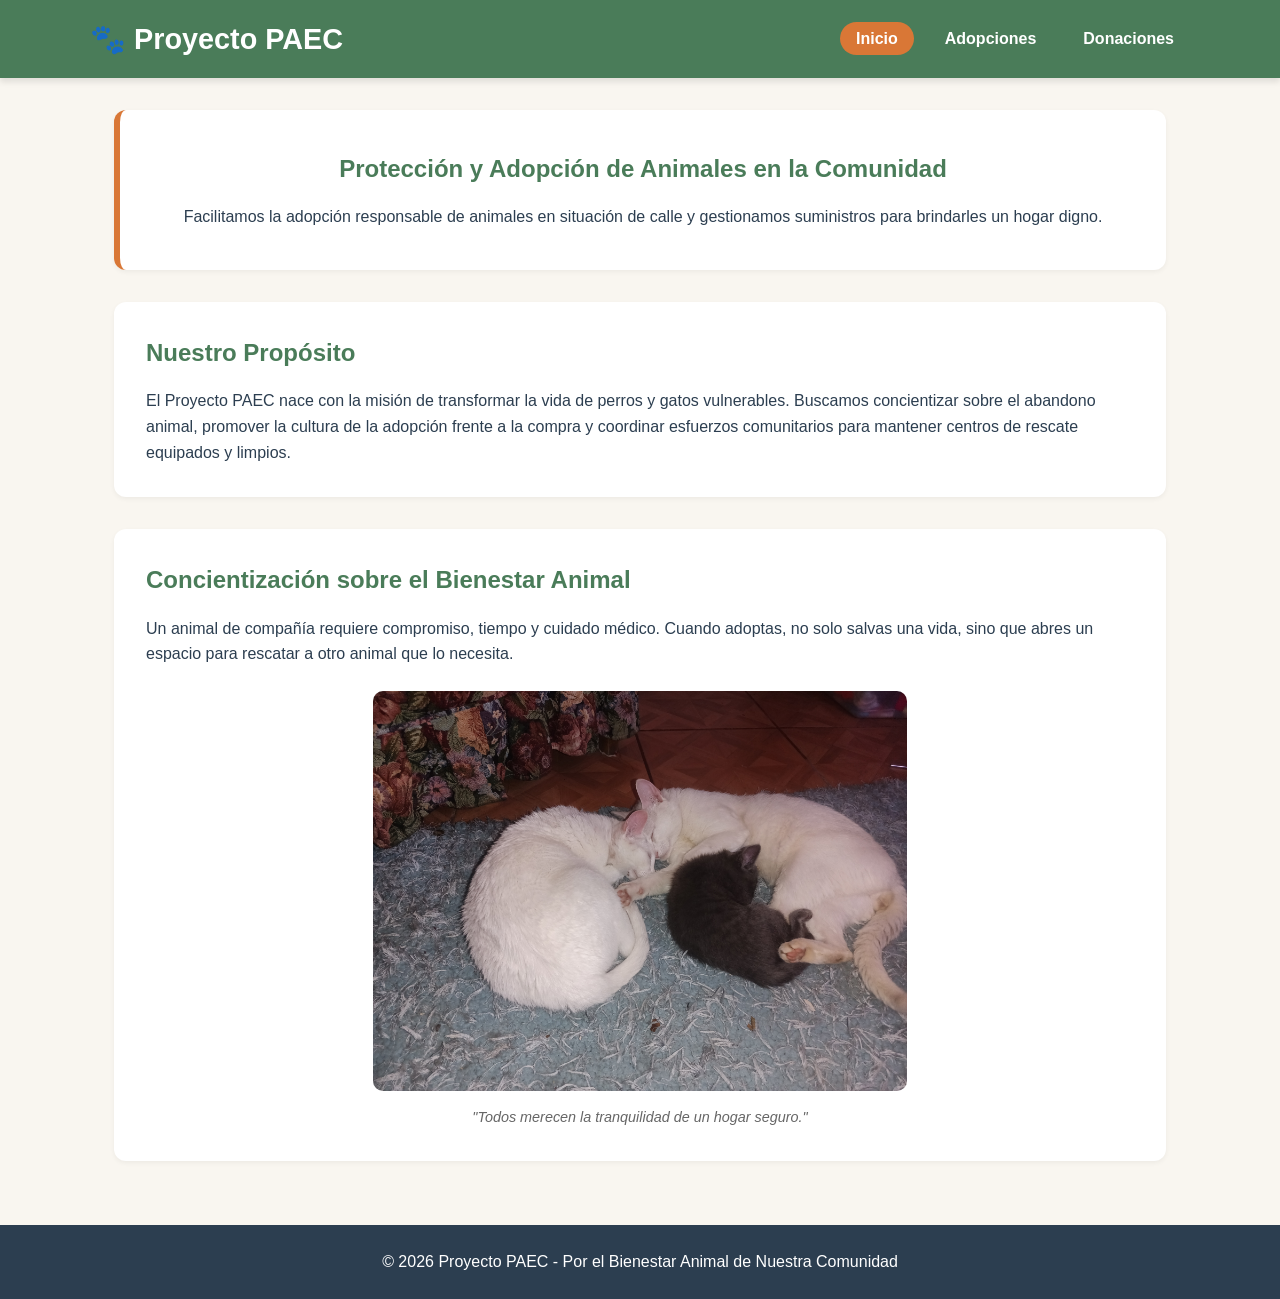
<file: index.html>
<!DOCTYPE html>
<html lang="es">
<head>
    <meta charset="UTF-8">
    <meta name="viewport" content="width=device-width, initial-scale=1.0">
    <title>Inicio - Proyecto PAEC</title>
    <!-- Enlace a la hoja de estilos CSS -->
    <link rel="stylesheet" href="estilo.css">
</head>
<body>

    <!-- Encabezado Principal y Menú de Navegación -->
    <header>
        <div class="header-container">
            <div class="logo">
                <h1>🐾 Proyecto PAEC</h1>
            </div>
            <nav>
                <ul>
                    <li><a href="index.html" class="active">Inicio</a></li>
                    <li><a href="adopciones.html">Adopciones</a></li>
                    <li><a href="donaciones.html">Donaciones</a></li>
                </ul>
            </nav>
        </div>
    </header>

    <!-- Contenido Principal -->
    <main>
        <!-- Presentación Principal -->
        <section class="hero">
            <h2>Protección y Adopción de Animales en la Comunidad</h2>
            <p>Facilitamos la adopción responsable de animales en situación de calle y gestionamos suministros para brindarles un hogar digno.</p>
        </section>

        <!-- Propósito del Proyecto PAEC -->
        <section class="info-section">
            <h2>Nuestro Propósito</h2>
            <p>El Proyecto PAEC nace con la misión de transformar la vida de perros y gatos vulnerables. Buscamos concientizar sobre el abandono animal, promover la cultura de la adopción frente a la compra y coordinar esfuerzos comunitarios para mantener centros de rescate equipados y limpios.</p>
        </section>

        <!-- Mensaje de Concientización e Imagen -->
        <section class="info-section">
            <h2>Concientización sobre el Bienestar Animal</h2>
            <p>Un animal de compañía requiere compromiso, tiempo y cuidado médico. Cuando adoptas, no solo salvas una vida, sino que abres un espacio para rescatar a otro animal que lo necesita.</p>
            <div style="text-align: center; margin-top: 1.5rem;">
                <img src="img/gatos_familia.jpg" alt="Familia de gatos rescatados descansando juntos" style="max-width: 100%; height: auto; border-radius: 10px; max-height: 400px; object-fit: cover;">
                <p style="font-size: 0.9rem; color: #666; margin-top: 0.5rem;"><em>"Todos merecen la tranquilidad de un hogar seguro."</em></p>
            </div>
        </section>
    </main>

    <!-- Pie de Página -->
    <footer>
        <p>&copy; 2026 Proyecto PAEC - Por el Bienestar Animal de Nuestra Comunidad</p>
    </footer>

</body>
</html>
</file>
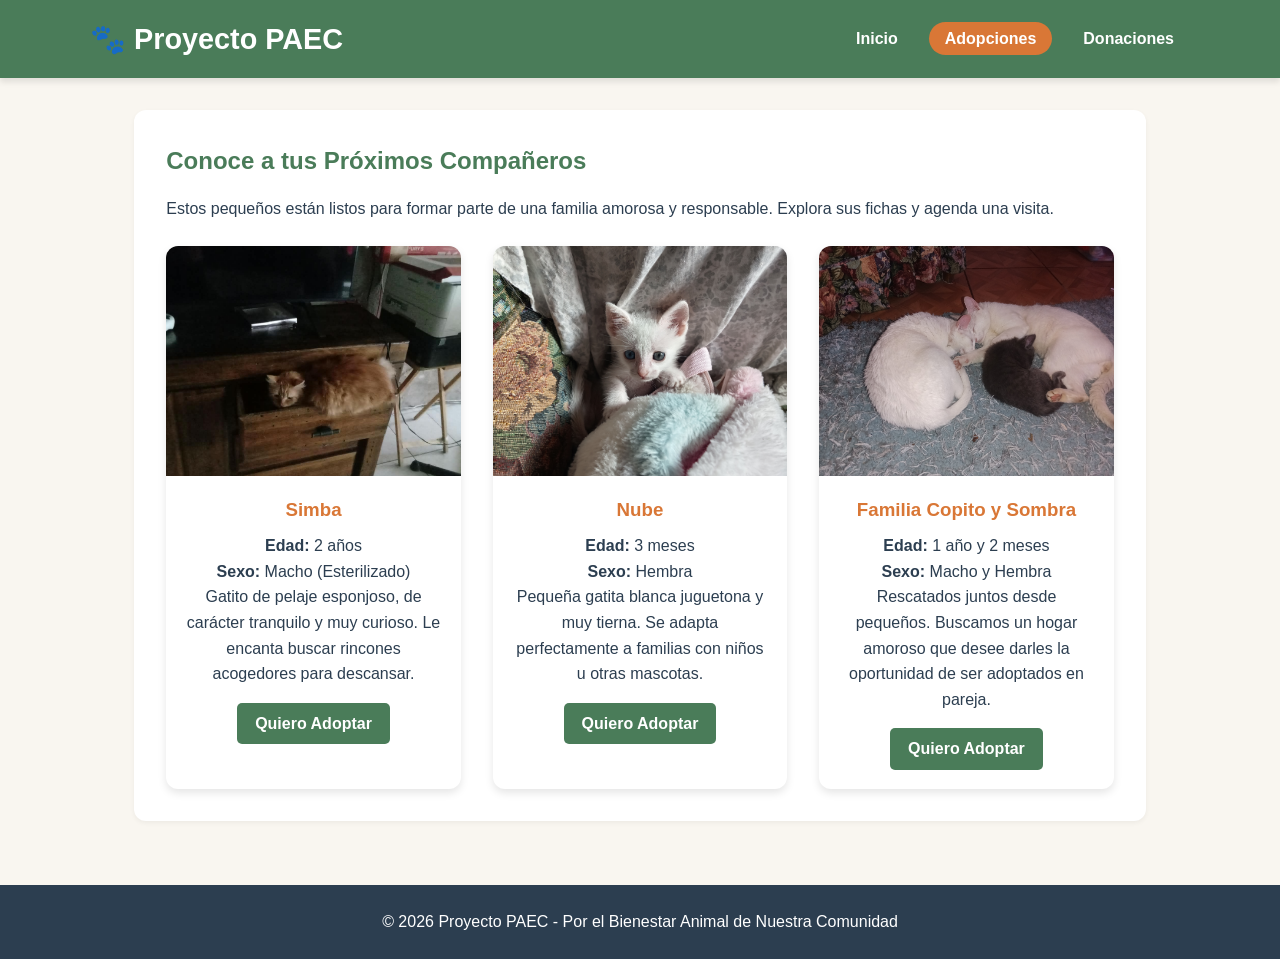
<file: adopciones.html>
<!DOCTYPE html>
<html lang="es">
<head>
    <meta charset="UTF-8">
    <meta name="viewport" content="width=device-width, initial-scale=1.0">
    <title>Adopciones - Proyecto PAEC</title>
    <!-- Enlace a la hoja de estilos CSS -->
    <link rel="stylesheet" href="estilo.css">
</head>
<body>

    <!-- Encabezado Principal y Menú de Navegación -->
    <header>
        <div class="header-container">
            <div class="logo">
                <h1>🐾 Proyecto PAEC</h1>
            </div>
            <nav>
                <ul>
                    <li><a href="index.html">Inicio</a></li>
                    <li><a href="adopciones.html" class="active">Adopciones</a></li>
                    <li><a href="donaciones.html">Donaciones</a></li>
                </ul>
            </nav>
        </div>
    </header>

    <!-- Sección de Galería de Adopción -->
    <main>
        <section class="info-section">
            <h2>Conoce a tus Próximos Compañeros</h2>
            <p>Estos pequeños están listos para formar parte de una familia amorosa y responsable. Explora sus fichas y agenda una visita.</p>
            
            <!-- Galería de Tarjetas de Mascotas -->
            <div class="galeria-adopcion">
                
                <!-- Ficha 1: Gato Rubio -->
                <article class="tarjeta-animal">
                    <img src="img/gato_naranja.jpg" alt="Gato rubio descansando en un cajón">
                    <div class="tarjeta-info">
                        <h3>Simba</h3>
                        <p><strong>Edad:</strong> 2 años</p>
                        <p><strong>Sexo:</strong> Macho (Esterilizado)</p>
                        <p>Gatito de pelaje esponjoso, de carácter tranquilo y muy curioso. Le encanta buscar rincones acogedores para descansar.</p>
                        <a href="#" class="btn-adoptar">Quiero Adoptar</a>
                    </div>
                </article>

                <!-- Ficha 2: Gatito Blanco -->
                <article class="tarjeta-animal">
                    <img src="img/gatito_blanco.jpg" alt="Gatito blanco pequeño con ojos claros">
                    <div class="tarjeta-info">
                        <h3>Nube</h3>
                        <p><strong>Edad:</strong> 3 meses</p>
                        <p><strong>Sexo:</strong> Hembra</p>
                        <p>Pequeña gatita blanca juguetona y muy tierna. Se adapta perfectamente a familias con niños u otras mascotas.</p>
                        <a href="#" class="btn-adoptar">Quiero Adoptar</a>
                    </div>
                </article>

                <!-- Ficha 3: Familia de Gatos -->
                <article class="tarjeta-animal">
                    <img src="img/gatos_familia.jpg" alt="Gatos rescatados durmiendo juntos">
                    <div class="tarjeta-info">
                        <h3>Familia Copito y Sombra</h3>
                        <p><strong>Edad:</strong> 1 año y 2 meses</p>
                        <p><strong>Sexo:</strong> Macho y Hembra</p>
                        <p>Rescatados juntos desde pequeños. Buscamos un hogar amoroso que desee darles la oportunidad de ser adoptados en pareja.</p>
                        <a href="#" class="btn-adoptar">Quiero Adoptar</a>
                    </div>
                </article>

            </div>
        </section>
    </main>

    <!-- Pie de Página -->
    <footer>
        <p>&copy; 2026 Proyecto PAEC - Por el Bienestar Animal de Nuestra Comunidad</p>
    </footer>

</body>
</html>
</file>
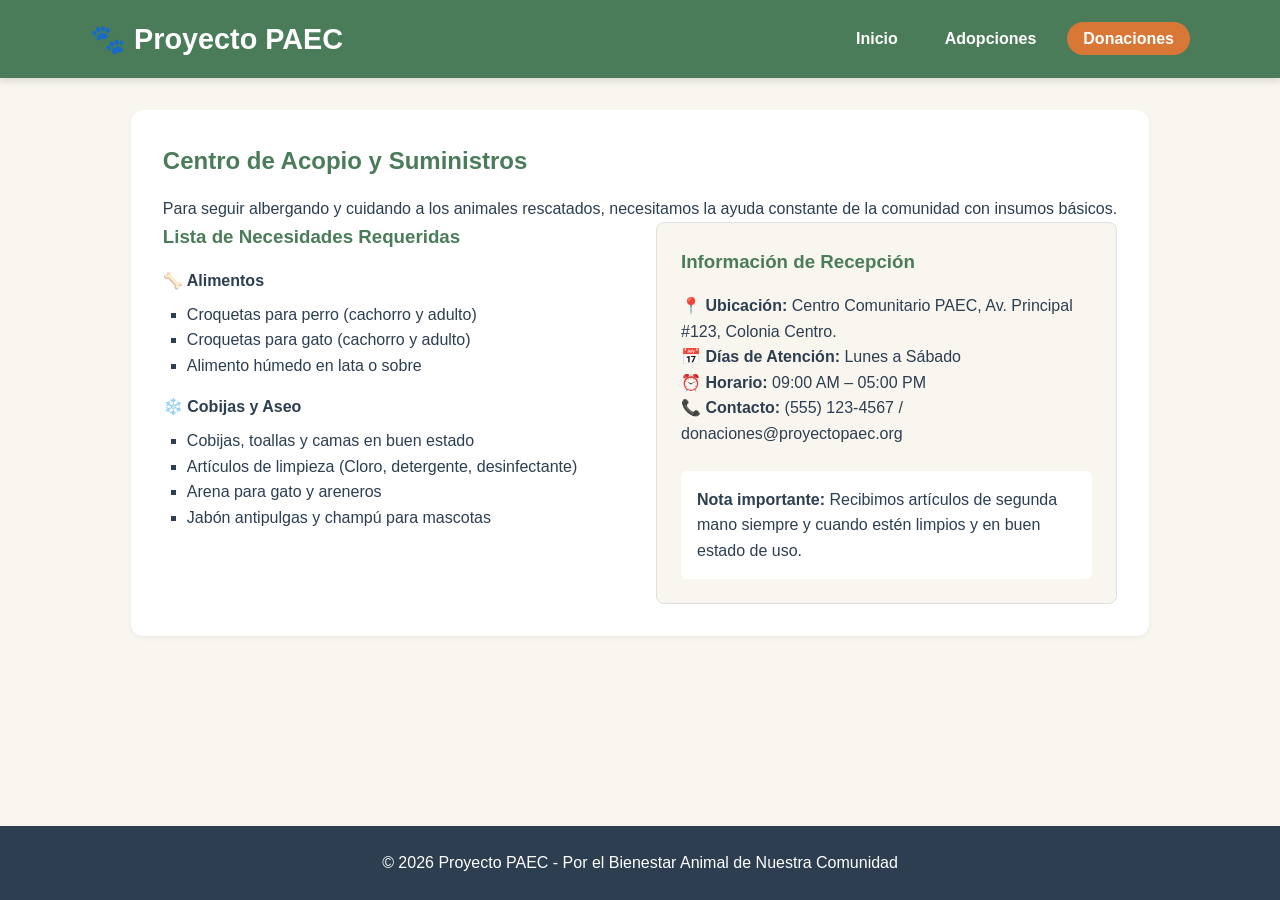
<file: donaciones.html>
<!DOCTYPE html>
<html lang="es">
<head>
    <meta charset="UTF-8">
    <meta name="viewport" content="width=device-width, initial-scale=1.0">
    <title>Donaciones - Proyecto PAEC</title>
    <!-- Enlace a la hoja de estilos CSS -->
    <link rel="stylesheet" href="estilo.css">
</head>
<body>

    <!-- Encabezado Principal y Menú de Navegación -->
    <header>
        <div class="header-container">
            <div class="logo">
                <h1>🐾 Proyecto PAEC</h1>
            </div>
            <nav>
                <ul>
                    <li><a href="index.html">Inicio</a></li>
                    <li><a href="adopciones.html">Adopciones</a></li>
                    <li><a href="donaciones.html" class="active">Donaciones</a></li>
                </ul>
            </nav>
        </div>
    </header>

    <!-- Contenido de Suministros y Centro de Acopio -->
    <main>
        <section class="info-section">
            <h2>Centro de Acopio y Suministros</h2>
            <p>Para seguir albergando y cuidando a los animales rescatados, necesitamos la ayuda constante de la comunidad con insumos básicos.</p>
            
            <div class="donaciones-grid">
                <!-- Lista de Necesidades Requeridas -->
                <article class="lista-necesidades">
                    <h3>Lista de Necesidades Requeridas</h3>
                    
                    <h4>🦴 Alimentos</h4>
                    <ul>
                        <li>Croquetas para perro (cachorro y adulto)</li>
                        <li>Croquetas para gato (cachorro y adulto)</li>
                        <li>Alimento húmedo en lata o sobre</li>
                    </ul>

                    <h4 style="margin-top: 1rem;">❄️ Cobijas y Aseo</h4>
                    <ul>
                        <li>Cobijas, toallas y camas en buen estado</li>
                        <li>Artículos de limpieza (Cloro, detergente, desinfectante)</li>
                        <li>Arena para gato y areneros</li>
                        <li>Jabón antipulgas y champú para mascotas</li>
                    </ul>
                </article>

                <!-- Información del Centro de Acopio -->
                <article class="centro-acopio">
                    <h3>Información de Recepción</h3>
                    <p><strong>📍 Ubicación:</strong> Centro Comunitario PAEC, Av. Principal #123, Colonia Centro.</p>
                    <p><strong>📅 Días de Atención:</strong> Lunes a Sábado</p>
                    <p><strong>⏰ Horario:</strong> 09:00 AM – 05:00 PM</p>
                    <p><strong>📞 Contacto:</strong> (555) 123-4567 / donaciones@proyectopaec.org</p>
                    
                    <div style="margin-top: 1.5rem; background-color: #FFFFFF; padding: 1rem; border-radius: 6px;">
                        <p><strong>Nota importante:</strong> Recibimos artículos de segunda mano siempre y cuando estén limpios y en buen estado de uso.</p>
                    </div>
                </article>
            </div>
        </section>
    </main>

    <!-- Pie de Página -->
    <footer>
        <p>&copy; 2026 Proyecto PAEC - Por el Bienestar Animal de Nuestra Comunidad</p>
    </footer>

</body>
</html>
</file>
<file: estilo.css>
/* ==========================================================================
   HOJA DE ESTILOS GENERAL - PROYECTO PAEC
   Paleta de colores (Máximo 4 colores cálidos y amigables):
   1. Fondo principal: #F9F6F0 (Crema / Calidez)
   2. Color primario: #4A7C59 (Verde suave / Bienestar animal)
   3. Color secundario: #D97736 (Naranja cálido / Acento)
   4. Texto y contraste: #2C3E50 (Azul oscuro / Lectura legible)
   ========================================================================== */

/* Reseteo básico y tipografía */
* {
    margin: 0;
    padding: 0;
    box-sizing: border-box;
}

body {
    font-family: 'Segoe UI', Tahoma, Geneva, Verdana, sans-serif;
    line-height: 1.6;
    background-color: #F9F6F0;
    color: #2C3E50;
    display: flex;
    flex-direction: column;
    min-height: 100vh;
}

/* Header y Navegación */
header {
    background-color: #4A7C59;
    color: #FFFFFF;
    padding: 1rem 2rem;
    box-shadow: 0 4px 6px rgba(0, 0, 0, 0.1);
}

.header-container {
    max-width: 1100px;
    margin: 0 auto;
    display: flex;
    justify-content: space-between;
    align-items: center;
    flex-wrap: wrap;
}

.logo h1 {
    font-size: 1.8rem;
}

nav ul {
    list-style: none;
    display: flex;
    gap: 15px;
}

nav a {
    color: #FFFFFF;
    text-decoration: none;
    font-weight: bold;
    padding: 8px 16px;
    border-radius: 20px;
    transition: background-color 0.3s ease;
}

nav a:hover, nav a.active {
    background-color: #D97736;
}

/* Contenido Principal */
main {
    max-width: 1100px;
    margin: 2rem auto;
    padding: 0 1.5rem;
    flex: 1;
}

/* Banner / Sección Hero */
.hero {
    text-align: center;
    background-color: #FFFFFF;
    padding: 2.5rem;
    border-radius: 12px;
    margin-bottom: 2rem;
    border-left: 6px solid #D97736;
    box-shadow: 0 2px 5px rgba(0,0,0,0.05);
}

.hero h2 {
    color: #4A7C59;
    margin-bottom: 1rem;
}

/* Sección de Tarjetas e Información */
.info-section {
    background: #FFFFFF;
    padding: 2rem;
    border-radius: 12px;
    margin-bottom: 2rem;
    box-shadow: 0 2px 5px rgba(0,0,0,0.05);
}

.info-section h2, .info-section h3 {
    color: #4A7C59;
    margin-bottom: 1rem;
}

/* Galería de Adopciones (Grid responsivo) */
.galeria-adopcion {
    display: grid;
    grid-template-columns: repeat(auto-fit, minmax(280px, 1fr));
    gap: 2rem;
    margin-top: 1.5rem;
}

.tarjeta-animal {
    background-color: #FFFFFF;
    border-radius: 12px;
    overflow: hidden;
    box-shadow: 0 4px 8px rgba(0,0,0,0.1);
    display: flex;
    flex-direction: column;
    align-items: center;
    text-align: center;
    transition: transform 0.2s ease;
}

.tarjeta-animal:hover {
    transform: translateY(-5px);
}

.tarjeta-animal img {
    width: 100%;
    height: 230px;
    object-fit: cover;
}

.tarjeta-info {
    padding: 1.2rem;
}

.tarjeta-info h3 {
    color: #D97736;
    margin-bottom: 0.5rem;
}

.btn-adoptar {
    display: inline-block;
    margin-top: 1rem;
    background-color: #4A7C59;
    color: #FFFFFF;
    padding: 8px 18px;
    border-radius: 5px;
    text-decoration: none;
    font-weight: bold;
}

.btn-adoptar:hover {
    background-color: #3b6347;
}

/* Secciones de Donaciones */
.donaciones-grid {
    display: grid;
    grid-template-columns: repeat(auto-fit, minmax(300px, 1fr));
    gap: 2rem;
}

.lista-necesidades ul {
    list-style-type: square;
    padding-left: 1.5rem;
    margin-top: 0.5rem;
}

.centro-acopio {
    background-color: #F9F6F0;
    padding: 1.5rem;
    border-radius: 8px;
    border: 1px solid #E0E0E0;
}

/* Pie de Página */
footer {
    background-color: #2C3E50;
    color: #FFFFFF;
    text-align: center;
    padding: 1.5rem;
    margin-top: auto;
}
</file>
